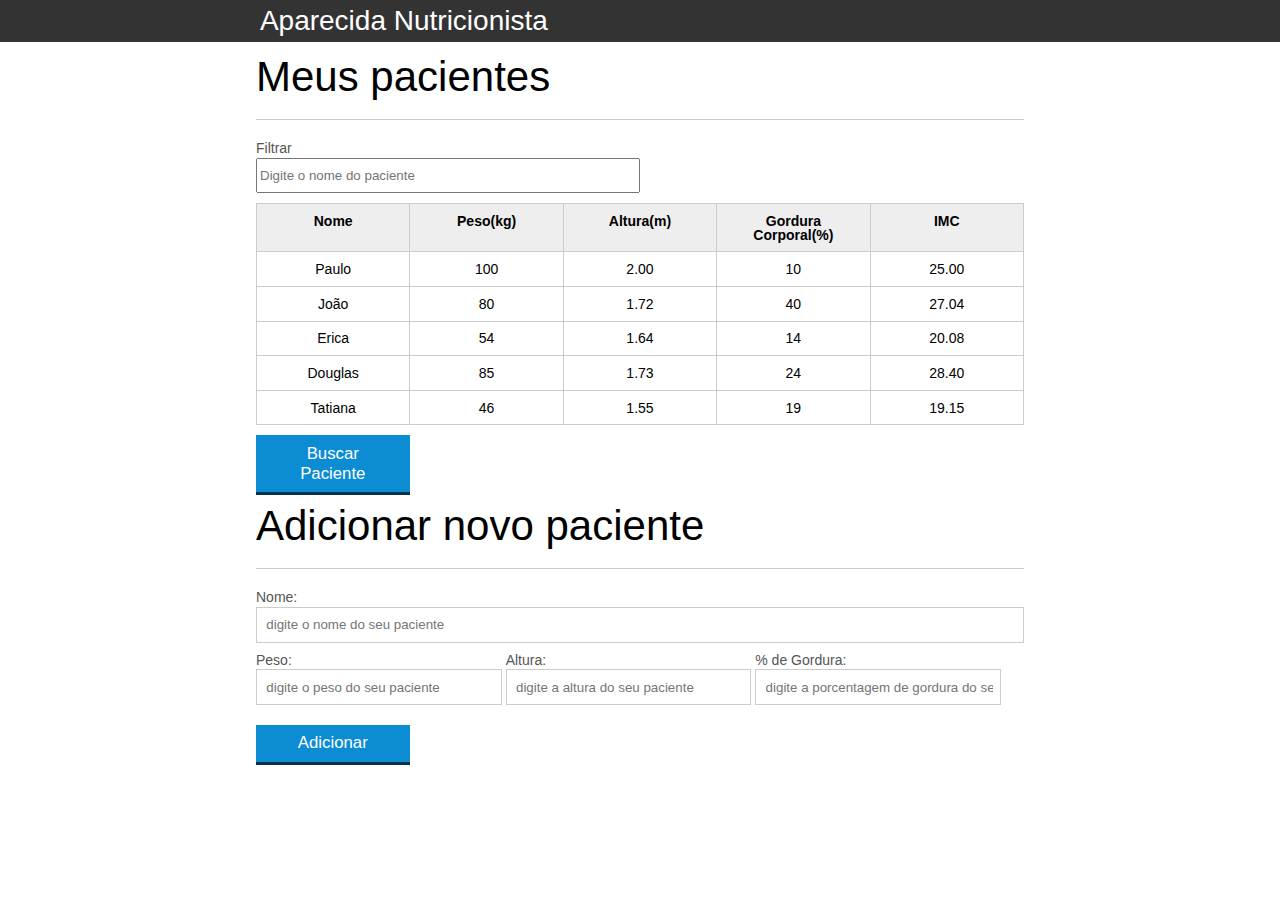
<file: Aparecida Nutrição/index.html>
<!DOCTYPE html>
<html lang="pt-br">
	<head>
		<meta charset="UTF-8">
		<title>Aparecida Nutrição</title>
		<link rel="icon" href="favicon.ico" type="image/x-icon">
		<link rel="stylesheet" type="text/css" href="css/reset.css">
		<link rel="stylesheet" type="text/css" href="css/index.css">

	</head>
	<body>

		<header>
			<div class="container">
				<h2 class="titulo">Aparecida Nutrição</h2>
			</div>
		</header>
		<main>
			<section class="container">
				<h2>Meus pacientes</h2>
				<label for="filtrar-tabela">Filtrar</label>
				<input type="text" name="filtro" id="filtrar-tabela" placeholder="Digite o nome do paciente">				
				<table>
					<thead>
						<tr>
							<th>Nome</th>
							<th>Peso(kg)</th>
							<th>Altura(m)</th>
							<th>Gordura Corporal(%)</th>
							<th>IMC</th>
						</tr>
					</thead>
					<tbody id="tabela-pacientes">
						<tr class="paciente" id="primeiro-paciente">
							<td class="info-nome">Paulo</td>
							<td class="info-peso">100</td>
							<td class="info-altura">2.00</td>
							<td class="info-gordura">10</td>
							<td class="info-imc">0</td>
						</tr>

						<tr class="paciente" >
							<td class="info-nome">João</td>
							<td class="info-peso">80</td>
							<td class="info-altura">1.72</td>
							<td class="info-gordura">40</td>
							<td class="info-imc">0</td>
						</tr>

						<tr class="paciente" >
							<td class="info-nome">Erica</td>
							<td class="info-peso">54</td>
							<td class="info-altura">1.64</td>
							<td class="info-gordura">14</td>
							<td class="info-imc">0</td>
						</tr>

						<tr class="paciente">
							<td class="info-nome">Douglas</td>
							<td class="info-peso">85</td>
							<td class="info-altura">1.73</td>
							<td class="info-gordura">24</td>
							<td class="info-imc">0</td>
						</tr>
						<tr class="paciente" >
							<td class="info-nome">Tatiana</td>
							<td class="info-peso">46</td>
							<td class="info-altura">1.55</td>
							<td class="info-gordura">19</td>
							<td class="info-imc">0</td>
						</tr>
					</tbody>
				</table>
				<spam id="erro-ajax" class="invisivel mensagens-erro">Erro ao buscar pacientes</spam>
				<button id="buscar-paciente" class="botao bto-principal">Buscar Paciente</button>				
			</section>
			
		</main>
		
		<section class="container">
			<h2 id="titulo-form">Adicionar novo paciente</h2>
			<ul id="mensagens-erro"></ul>
			<form id="form-adiciona">
				<div class="">
					<label for="nome">Nome:</label>
					<input id="nome" name="nome" type="text" placeholder="digite o nome do seu paciente" class="campo">
				</div>
				<div class="grupo">
					<label for="peso">Peso:</label>
					<input id="peso" name="peso" type="text" placeholder="digite o peso do seu paciente" class="campo campo-medio">
				</div>
				<div class="grupo">
					<label for="altura">Altura:</label>
					<input id="altura" name="altura" type="text" placeholder="digite a altura do seu paciente" class="campo campo-medio">
				</div>
				<div class="grupo">
					<label for="gordura">% de Gordura:</label>
					<input id="gordura" type="text" placeholder="digite a porcentagem de gordura do seu paciente" class="campo campo-medio">
				</div>
		
				<button id="adicionar-paciente" class="botao bto-principal">Adicionar</button>
			</form>
		</section>

		<script src="js/calculaImc.js" ></script>
		<script src="js/form.js" ></script>	
		<script src="js/removerPaciente.js" ></script>
		<script src="js/filtra.js"></script>
		<script src="js/buscarPacientes.js"></script>
	</body>
</html>
</file>
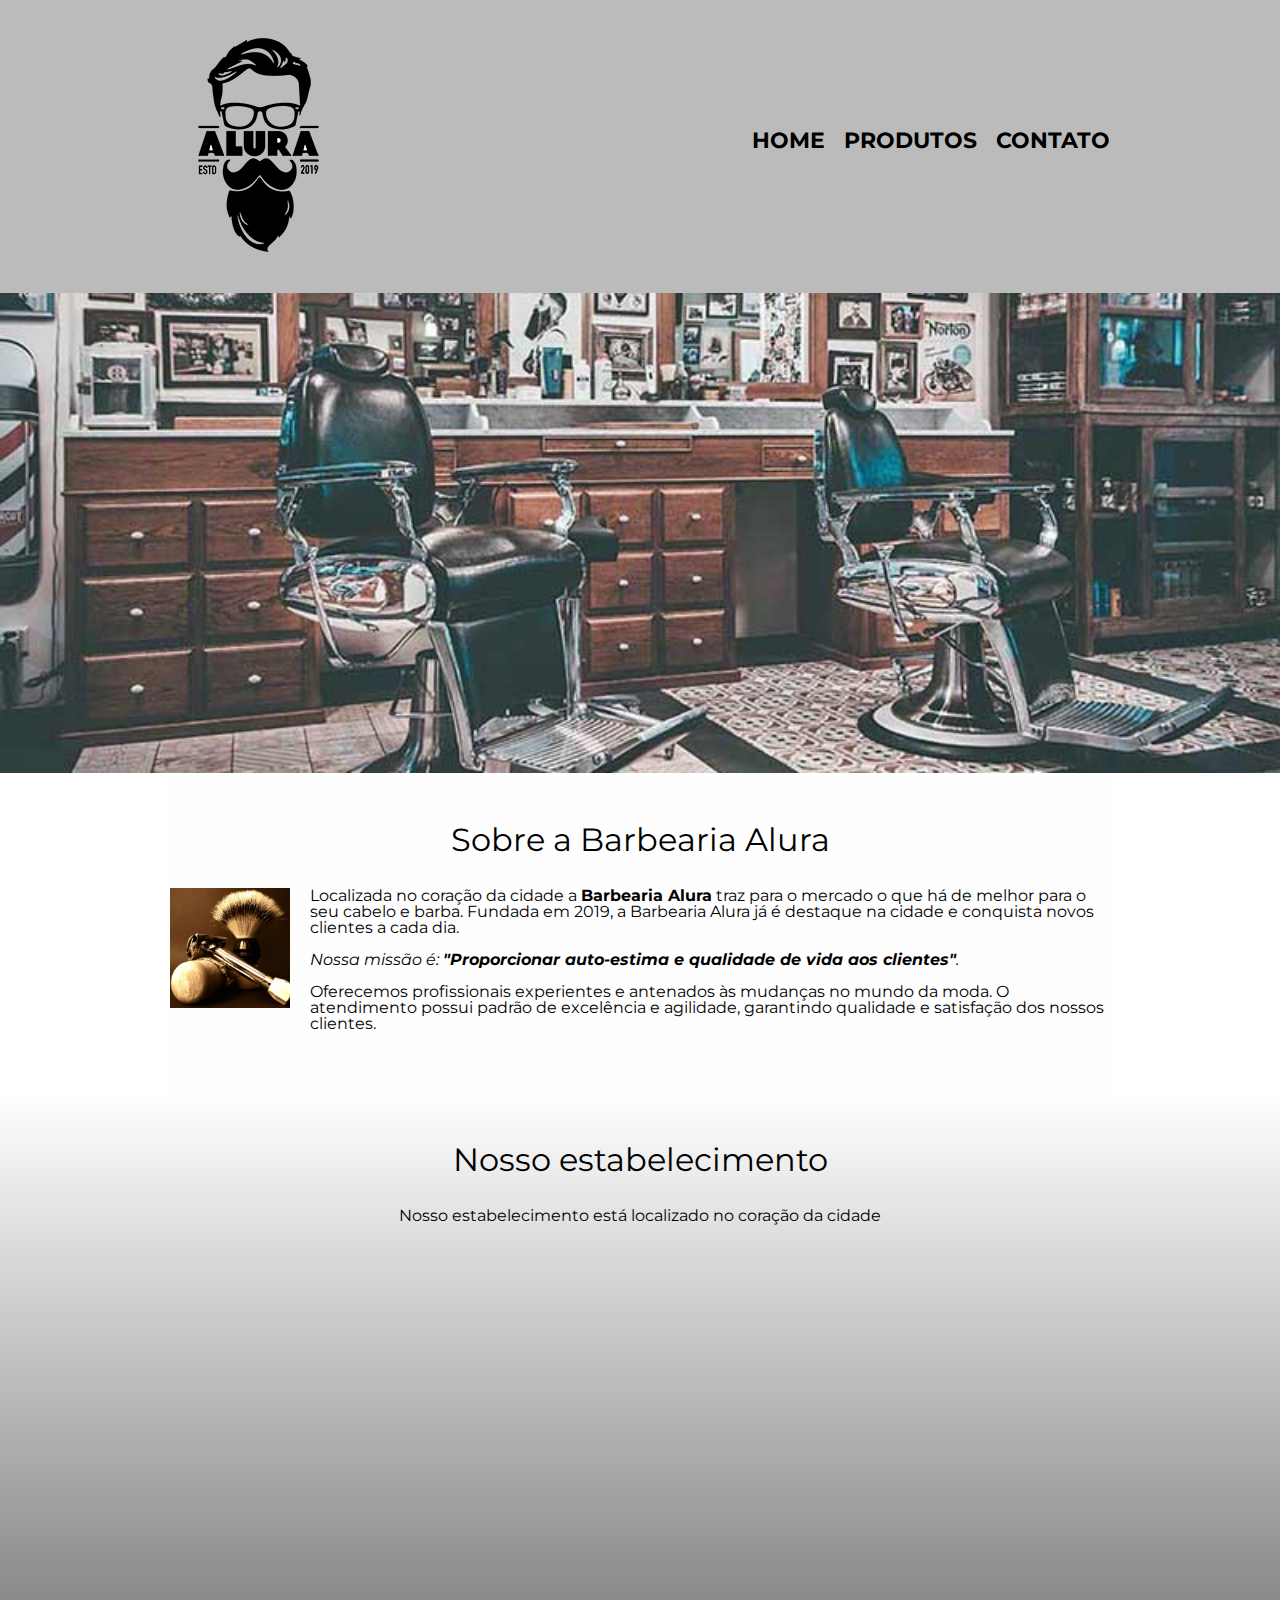
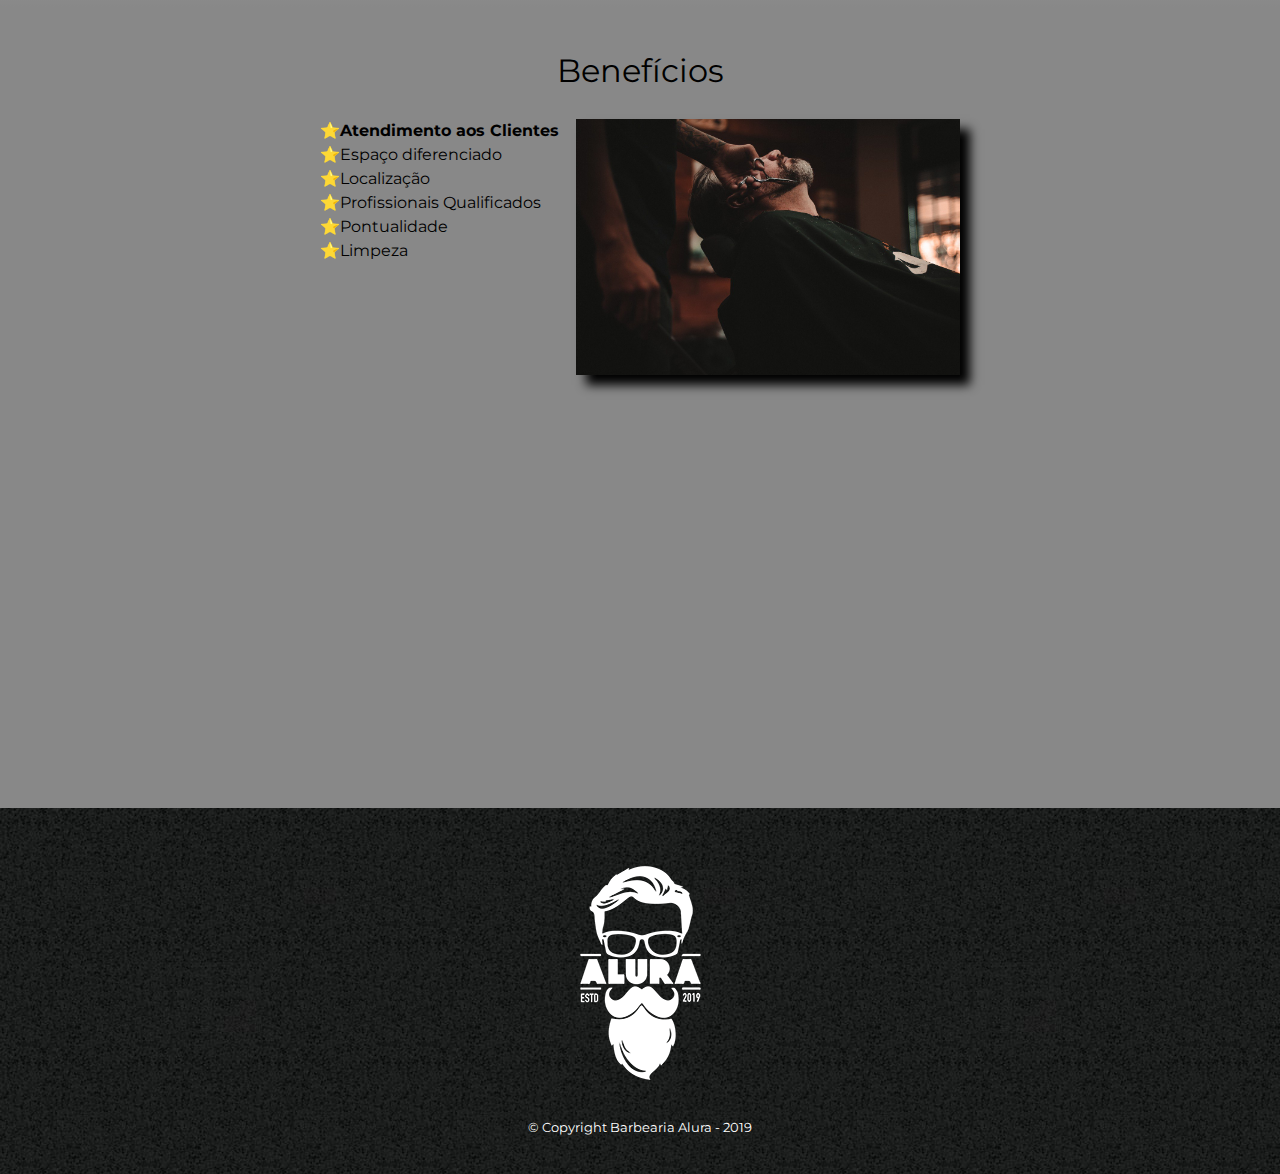
<file: Barbearia Alura/index.html>
<!DOCTYPE html>
<html lang="pt-br">
	<head>
		<meta charset="UTF-8">
		<meta name="viewport" content="width=device-width">
		<title>Barbearia Alura</title>
		<link rel="stylesheet" href="reset.css">
		<link rel="stylesheet" href="style.css">
		<link href="https://fonts.googleapis.com/css?family=Montserrat&display=swap" rel="stylesheet">
	</head>

	<body>
		<header>
			<div class="caixa">
				<h1><img src="logo.png"></h1>

				<nav>
					<ul>
						<li><a href="index.html">Home</a></li>
						<li><a href="produtos.html">Produtos</a></li>
						<li><a href="contato.html">Contato</a></li>
					</ul>
				</nav>
			</div>
		</header>

		<img class="banner" src="banner.jpg">

		<main>
			<section class="principal">
				<h2 class="titulo-principal">Sobre a Barbearia Alura</h2>

				<img class="utensilios" src="utensilios.jpg" alt="Utensilios de um barbeiro">
		
				<p>Localizada no coração da cidade a <strong>Barbearia Alura</strong> traz para o mercado o que há de melhor para o seu cabelo e barba. Fundada em 2019, a Barbearia Alura já é destaque na cidade e conquista novos clientes a cada dia.</p>

				<p id="missao"><em>Nossa missão é: <strong>"Proporcionar auto-estima e qualidade de vida aos clientes"</strong>.</em></p>

				<p>Oferecemos profissionais experientes e antenados às mudanças no mundo da moda. O atendimento possui padrão de excelência e agilidade, garantindo qualidade e satisfação dos nossos clientes.</p>
			</section>

			<section class="mapa">
				<h3 class="titulo-principal">Nosso estabelecimento</h3>
				<p>Nosso estabelecimento está localizado no coração da cidade</p>
				
				<div class="mapa-conteudo">
					<iframe src="https://www.google.com/maps/embed?pb=!1m18!1m12!1m3!1d3656.4484611411376!2d-46.634658749131816!3d-23.588244284594396!2m3!1f0!2f0!3f0!3m2!1i1024!2i768!4f13.1!3m3!1m2!1s0x94ce5a2b2ed7f3a1%3A0xab35da2f5ca62674!2sCaelum%20-%20Escola%20de%20Tecnologia!5e0!3m2!1spt-BR!2sbr!4v1582376400034!5m2!1spt-BR!2sbr" width="100%" height="300" frameborder="0" style="border:0;" allowfullscreen=""></iframe>
				</div>
			</section>

			<section class="beneficios">
				<h3 class="titulo-principal">Benefícios</h3>

				<div class="conteudo-beneficios">					
					<ul class="lista-beneficios">
						<li class="itens">Atendimento aos Clientes</li>
						<li class="itens">Espaço diferenciado</li>
						<li class="itens">Localização</li>
						<li class="itens">Profissionais Qualificados</li>
						<li class="itens">Pontualidade</li>
						<li class="itens">Limpeza</li>
					</ul><img src="beneficios.jpg" class="imagem-beneficios">
				</div>

				<div class="video">
					<iframe width="100%" height="315" src="https://www.youtube.com/embed/wcVVXUV0YUY" frameborder="0" allow="accelerometer; autoplay; encrypted-media; gyroscope; picture-in-picture" allowfullscreen></iframe>
				</div>

			</section>
		</main>
		<footer>
			<img src="logo-branco.png">
			<p class="copyright">&copy; Copyright Barbearia Alura - 2019</p>
		</footer>
	</body>
</html>
</file>
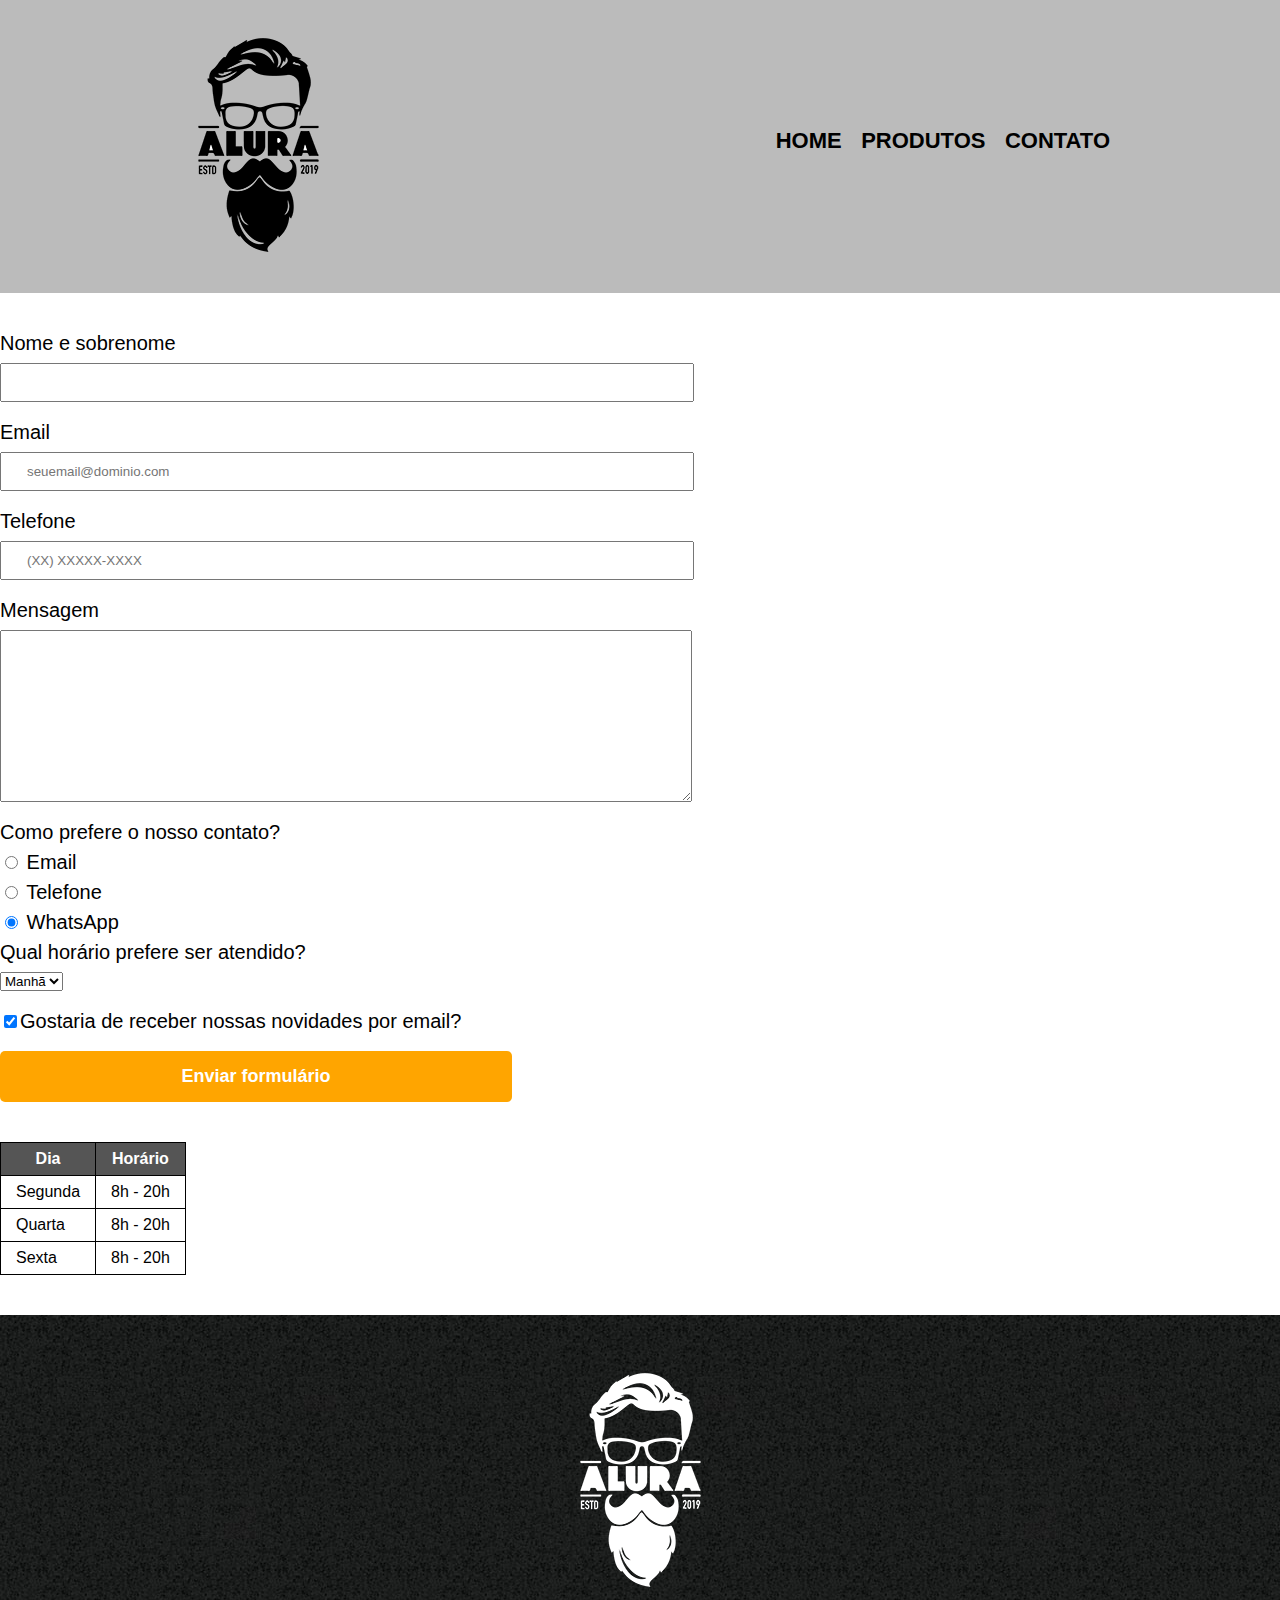
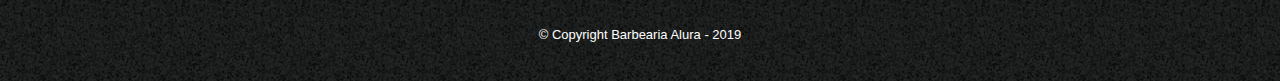
<file: Barbearia Alura/contato.html>
<!DOCTYPE html>
<html>
	<head>
		<meta charset="UTF-8">
		<title>Contato - Barbearia Alura</title>

		<link rel="stylesheet" href="reset.css">
		<link rel="stylesheet" href="style.css">
	</head>
	<body>
		<header>
			<div class="caixa">
				<h1><img src="logo.png" alt="Logo da Barbearia Alura"></h1>

				<nav>
					<ul>
						<li><a href="index.html">Home</a></li>
						<li><a href="produtos.html">Produtos</a></li>
						<li><a href="contato.html">Contato</a></li>
					</ul>
				</nav>
			</div>
		</header>

		<main>
			<form>
				<label for="nomesobrenome">Nome e sobrenome</label>
				<input type="text" id="nomesobrenome" class="input-padrao" required>

				<label for="email">Email</label>
				<input type="email" id="email" class="input-padrao" required placeholder="seuemail@dominio.com">

				<label for="telefone">Telefone</label>
				<input type="tel" id="telefone" class="input-padrao" required placeholder="(XX) XXXXX-XXXX">

				<label for="mensagem">Mensagem</label>
				<textarea cols="70" rows="10" id="mensagem" class="input-padrao" required></textarea>

				<fieldset>
					<legend>Como prefere o nosso contato?</legend>
					<label for="radio-email"><input type="radio" name="contato" value="email" id="radio-email"> Email</label>
					
					<label for="radio-telefone"><input type="radio" name="contato" value="telefone" id="radio-telefone"> Telefone</label>
					
					<label for="radio-whatsapp"><input type="radio" name="contato" value="whatsapp" id="radio-whatsapp" checked> WhatsApp</label>
				</fieldset>

				<fieldset>
					<legend>Qual horário prefere ser atendido?</legend>
					<select>
						<option>Manhã</option>
						<option>Tarde</option>
						<option>Noite</option>
					</select>
				</fieldset>

				<label class="checkbox"><input type="checkbox" checked>Gostaria de receber nossas novidades por email?</label>

				<input type="submit" value="Enviar formulário" class="enviar">
			</form>

			<table>
				<thead>
					<tr>
						<th>Dia</th>
						<th>Horário</th>
					</tr>
				</thead>
				<tbody>
					<tr>
						<td>Segunda</td>
						<td>8h - 20h</td>
					</tr>
					<tr>
						<td>Quarta</td>
						<td>8h - 20h</td>
					</tr>
					<tr>
						<td>Sexta</td>
						<td>8h - 20h</td>
					</tr>
				</tbody>				
			</table>
		</main>

		<footer>
			<img src="logo-branco.png" alt="Logo da Barbearia Alura">
			<p class="copyright">&copy; Copyright Barbearia Alura - 2019</p>
		</footer>
	</body>
</html>
</file>
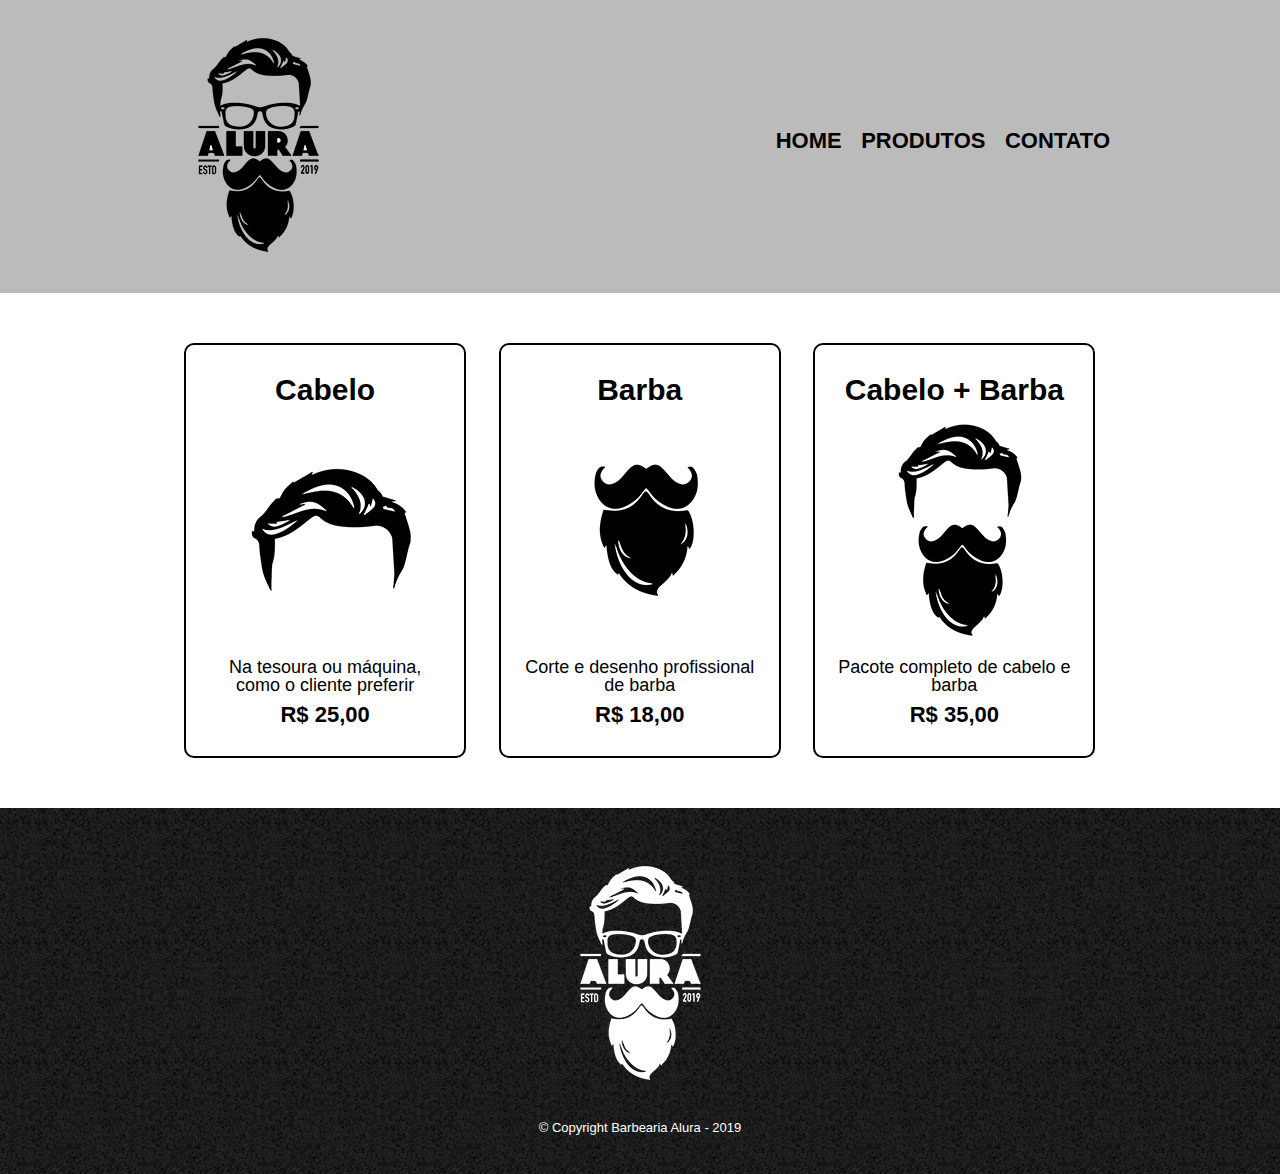
<file: Barbearia Alura/produtos.html>
<!DOCTYPE html>
<html>
	<head>
		<meta charset="UTF-8">
		<title>Produtos - Barbearia Alura</title>

		<link rel="stylesheet" href="reset.css">
		<link rel="stylesheet" href="style.css">
	</head>
	<body>
		<header>
			<div class="caixa">
				<h1><img src="logo.png"></h1>

				<nav>
					<ul>
						<li><a href="index.html">Home</a></li>
						<li><a href="produtos.html">Produtos</a></li>
						<li><a href="contato.html">Contato</a></li>
					</ul>
				</nav>
			</div>
		</header>

		<main>
			<ul class="produtos">
				<li>
					<h2>Cabelo</h2>
					<img src="cabelo.jpg">
					<p class="produto-descricao">Na tesoura ou máquina, como o cliente preferir</p>
					<p class="produto-preco">R$ 25,00</p>
				</li>
				<li>
					<h2>Barba</h2>
					<img src="barba.jpg">
					<p class="produto-descricao">Corte e desenho profissional de barba</p>
					<p class="produto-preco">R$ 18,00</p>
				</li>
				<li>
					<h2>Cabelo + Barba</h2>
					<img src="cabelo+barba.jpg">
					<p class="produto-descricao">Pacote completo de cabelo e barba</p>
					<p class="produto-preco">R$ 35,00</p>
				</li>
			</ul>
		</main>

		<footer>
			<img src="logo-branco.png">
			<p class="copyright">&copy; Copyright Barbearia Alura - 2019</p>
		</footer>
	</body>
</html>
</file>
<file: Aparecida Nutrição/css/index.css>
*{
	box-sizing: border-box;
 }

body{
	font-family: "Helvetica Neue", "Helvetica", Helvetica, Arial, sans-serif;
	font-size: 14px;
}

header{
	background-color: #333;
	height: 3em;
	color: #FFF;
	margin-bottom: 1em;
}

header h1{
	font-size: 2em;
	display:inline-block;
	vertical-align:	middle;
}
header h2{
	font-size: 2em;
	display:inline-block;
	vertical-align:	middle;
}

header .container:before{
	content: '';
	display:inline-block;
	height: 100%;
	vertical-align:	middle;
}

.container{
	width: 60%;
	height: 100%;
	margin: 0 auto;
}

section{
	margin: 2em 0;
	overflow: hidden;
}

section h2{
	font-size: 3em;
	display: block;
	padding-bottom: .5em;
	border-bottom: 1px solid #ccc;
	margin-bottom: .5em;
}

table{
	width: 100%;
	margin-bottom : .5em;
    table-layout: fixed;

}

td, th {
	padding: .7em;
	margin: 0;
	border: 1px solid #ccc;
	text-align: center;
}

th{
	font-weight: bold;
	background-color: #EEE;
}

label{
	color: #555;
	display: block;
	margin-bottom: .2em;
}

.campo{
	margin: 0;
	padding-bottom: 1em;
	border: 1px solid #ccc;
	padding: .7em;
	width: 100%;
}

.campo-medio{
	display: inline-block;
	padding-right: .5em;
}

.grupo{
	width: 32%;
	display: inline-block;
	padding: 10px 0px;
}

button{
	padding: .5em 2em;
	border: 0;
	border-bottom: 3px solid;
	font-size: 1.2em;
	cursor: pointer;
	margin: 0;
	margin-top: -3px;
	color: #fff;
	background-color:#0c8cd3;
	border-color: #04324c;
	width: 20%;
    display: block;
    clear: both;
    margin: 10px 0px;

}

button:active{
	margin-top:0px;
	border: 0;
}

button[disabled=disabled], button:disabled {
    background-color: gray;
	border-color: darkgray;

}

.adicionar-paciente{
    margin-top: 30px;
}

.campo-invalido{
	border: 1px solid red;
}

.paciente-invalido{
	background-color: lightcoral;
}

#mensagens-erro li, .mensagens-erro{
	margin: 10px auto 10px auto;
	padding: 5px;
	width: 40%;
	color: rgb(0, 0, 0);
	font-weight: bold;
	background-color: rgba(219, 5, 5, 0.63);
	text-align: center;
	border-radius: 20px;
}

.fadeOut{
	opacity: 0;
	transition: 0.5s;
}

#filtrar-tabela{
	width: 50%;
	height: 35px;
	margin-bottom: 10px;
}

.invisivel{
	display: none;
}
</file>
<file: Barbearia Alura/style.css>
body{
	font-family: 'Montserrat', sans-serif;
}

header {
	background: #BBBBBB;
	padding: 20px 0;
}

.caixa {
	position: relative;
	width: 940px;
	margin: 0 auto;
}

nav {
	position: absolute;
	top: 110px;
	right: 0;
}

nav li {
	display: inline;
	margin: 0 0 0 15px;
}

nav a {
	text-transform: uppercase;
	color: #000000;
	font-weight: bold;
	font-size: 22px;
	text-decoration: none;
}

nav a:hover {
	color: #C78C19;
	text-decoration: underline;
}

.produtos {
	width: 940px;
	margin: 0 auto;
	padding: 50px 0;
}

.produtos li {
	display: inline-block;
	text-align: center;
	width: 30%;
	vertical-align: top;
	margin: 0 1.5%;
	padding: 30px 20px;
	box-sizing: border-box;
	border: 2px solid #000000;
	border-radius: 10px;
}

.produtos li:hover {
	border-color: #C78C19;
}

.produtos li:active {
	border-color: #088C19;	
}

.produtos li:hover h2 {
	font-size: 34px;
}

.produtos h2 {
	font-size: 30px;
	font-weight: bold;
}

.produto-descricao {
	font-size: 18px;
}

.produto-preco {
	font-size: 22px;
	font-weight: bold;
	margin-top: 10px;
}

footer {
	text-align: center;
	background: url("bg.jpg");
	padding: 40px 0;
}

.copyright {
	color: #FFFFFF;
	font-size: 13px;
	margin: 20px 0 0;
}

form {
	margin: 40px 0;
}

form label, form legend {
	display:block;
	font-size: 20px;
	margin: 0 0 10px;
}

.input-padrao {
	display: block;
	margin: 0 0 20px;
	padding: 10px 25px;
	width: 50%;
}

.checkbox {
	margin: 20px 0;
}

.enviar{
	width: 40%;
	padding: 15px 0;
	background: orange;
	color: #FFFFFF;
	font-weight: bold;
	font-size: 18px;
	border: none;
	border-radius: 5px;
	transition: 1s all;
	cursor: pointer;
}

.enviar:hover{
	background: darkorange;
	transform: scale(1.2);
}

table{
	margin: 20px 0 40px;
}

thead{
	background: #555;
	color: #FFFFFF;
	font-weight: bold;
}

td, th{
	border: 1px solid #000;
	padding: 8px 15px ;
}

/* CSS da página inicial */
.banner{

	width: 100%;
}

.titulo-principal{
	text-align: center;
	font-size: 2em;
	margin: 0 0 1em;
	clear: left;
}

.principal{
	padding: 3em 0;
	background: #FEFEFE;
	width: 940px;
	margin: 0 auto;
}

.principal p{
	margin: 0 0 1em;
}

.principal strong{
	font-weight: bold;
}

.principal em{
	font-style: italic;
}

.utensilios{
	width: 120px;
	float: left;
	margin: 0 20px 20px 0;
}

.beneficios{
	padding: 3em 0;
	background: #888;
}

.mapa{
	padding: 3em 0;
	background: linear-gradient(#FEFEFE, #888);
}

.mapa-conteudo{
	width: 940px;
	margin: 0 auto;
}

.mapa p{
	margin: 0 0 2em;
	text-align: center;
}

.conteudo-beneficios{
	width: 640px;
	margin: 0 auto;
}

.lista-beneficios{
	width: 40%;
	display: inline-block;
	vertical-align: top;
}

.itens{
	line-height: 1.5em;
}

.itens::before{
	content: "⭐";
}

.itens:first-child{
	font-weight: bold;
}

.imagem-beneficios{
	width: 60%;
	opacity: 1;
	transition: 400ms;
	box-shadow: 10px 10px 10px 0 #000;
}

.imagem-beneficios:hover{
	opacity: 0.3;
}

.video{
	width: 560px;
	margin: 2em auto;
}

@media screen and (max-width: 480px){
	.caixa, .principal, .conteudo-beneficios, .mapa-conteudo, .video{
		width: auto;
	}

	h1{
		text-align: center;
	}

	nav{
		position: static;
	}

	.lista-beneficios, .imagem-beneficios{
		width: 100%;
	}
}
</file>
